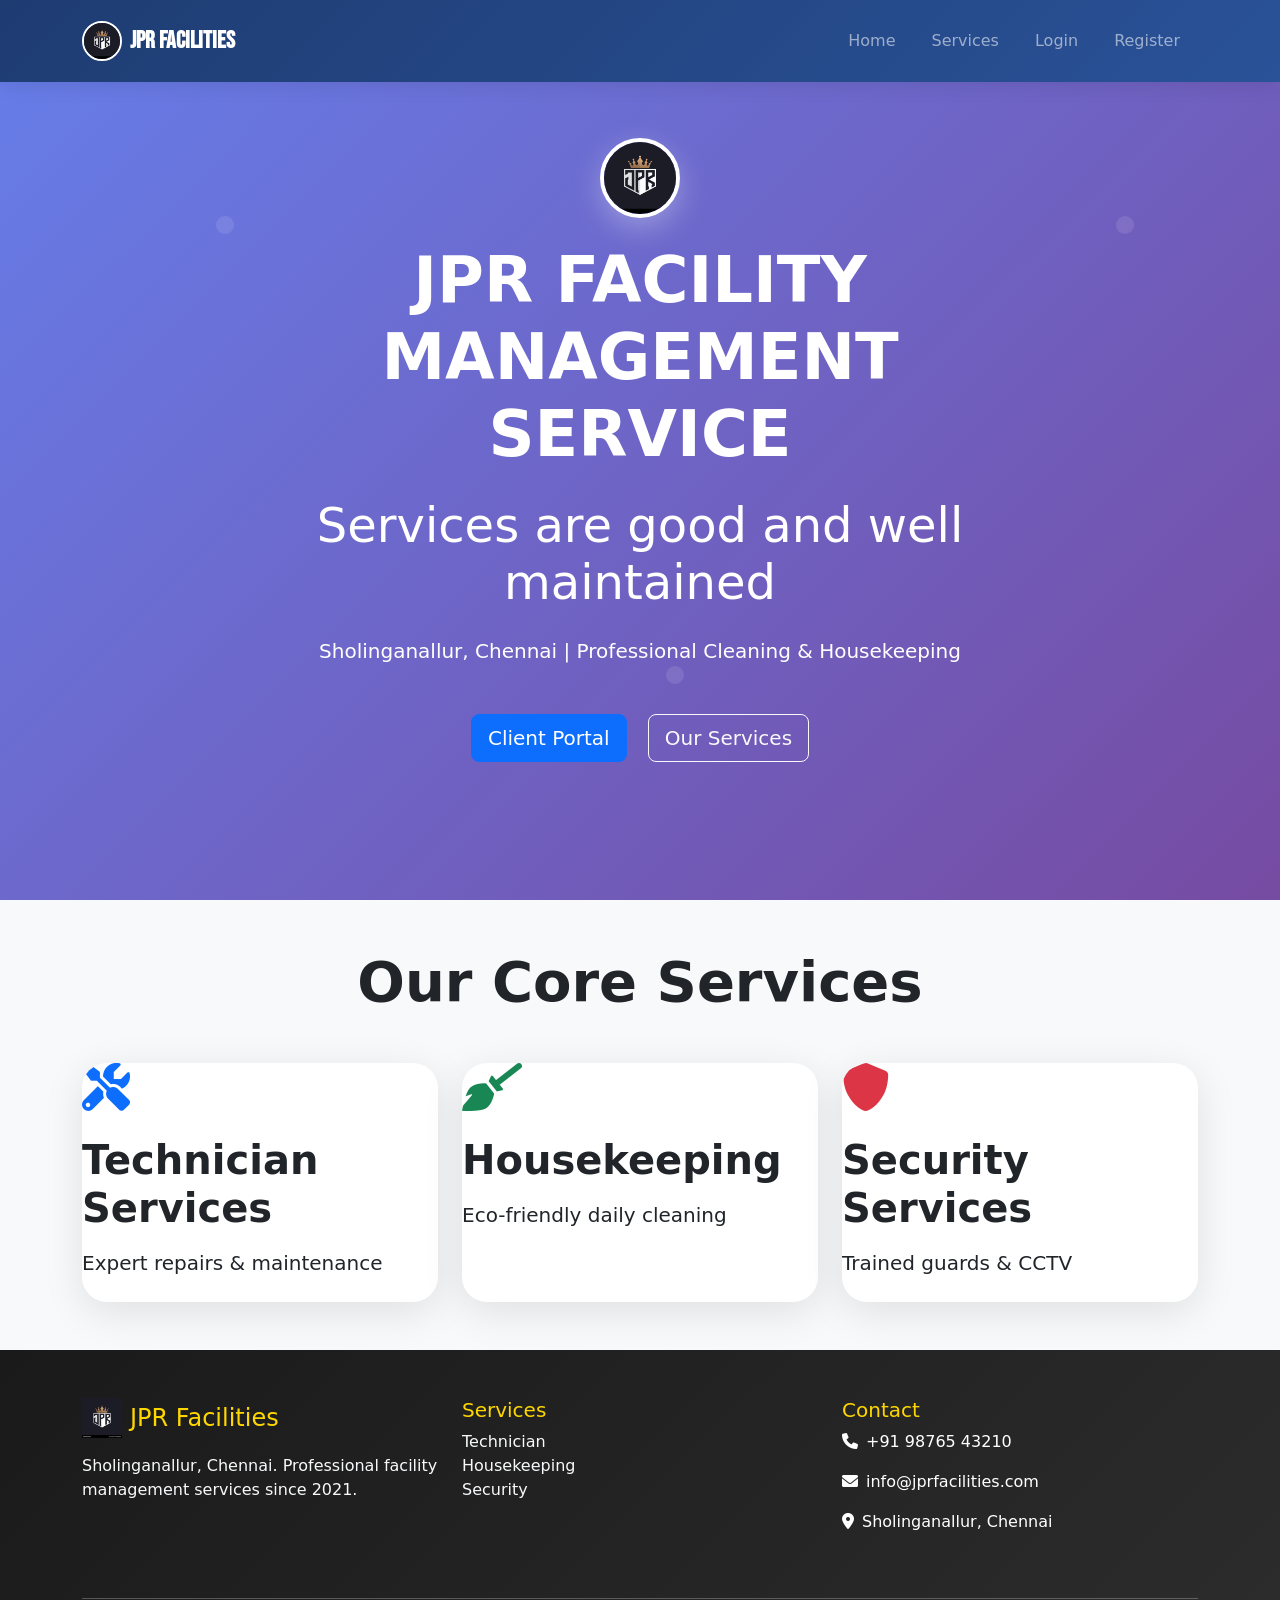
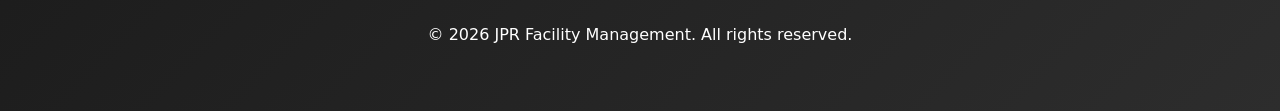
<file: index.html>
<!DOCTYPE html>
<html lang="en">
<head>
    <meta charset="UTF-8">
    <meta name="viewport" content="width=device-width, initial-scale=1.0">
    <title>JPR Facility Management Service - Sholinganallur</title>
    
    <!-- Bootstrap 5 CSS -->
    <link href="https://cdn.jsdelivr.net/npm/bootstrap@5.3.3/dist/css/bootstrap.min.css" rel="stylesheet">
    <!-- Google Fonts -->
    <link href="https://fonts.googleapis.com/css2?family=Poppins:wght@300;400;600;700&family=Bebas+Neue&display=swap" rel="stylesheet">
    <!-- Custom CSS -->
    <link rel="stylesheet" href="style.css">
    <link rel="stylesheet" href="https://cdnjs.cloudflare.com/ajax/libs/font-awesome/6.0.0/css/all.min.css">
</head>
<body>
    <!-- Navigation Bar -->
    <nav class="navbar navbar-expand-lg navbar-dark fixed-top">
        <div class="container">
            <a class="navbar-brand d-flex align-items-center" href="index.html">
                <img src="jpr.jpg" class="navbar-logo me-2" alt="JPR Logo" height="40" width="40">
                <span class="navbar-brand-text">JPR Facilities</span>
            </a>
            <button class="navbar-toggler" type="button" data-bs-toggle="collapse" data-bs-target="#navbarNav">
                <span class="navbar-toggler-icon"></span>
            </button>
            <div class="collapse navbar-collapse" id="navbarNav">
                <ul class="navbar-nav ms-auto">
                    <li class="nav-item">
                        <a class="nav-link" href="#home">Home</a>
                    </li>
                    <li class="nav-item">
                        <a class="nav-link" href="#services">Services</a>
                    </li>
                    <li class="nav-item">
                        <a class="nav-link" href="login.html">Login</a>
                    </li>
                    <li class="nav-item">
                        <a class="nav-link" href="register.html">Register</a>
                    </li>
                </ul>
            </div>
        </div>
    </nav>

    <!-- Hero Section -->
    <section id="home" class="hero-section min-vh-100 d-flex align-items-center text-center text-white">
        <div class="container">
            <div class="row justify-content-center">
                <div class="col-lg-8">
                    <img src="jpr.jpg" class="hero-logo mb-4 mx-auto d-block" alt="JPR Logo" height="80" width="80">
                    <h1 class="display-3 fw-bold mb-4">JPR FACILITY MANAGEMENT SERVICE</h1>
                    <h2 class="display-5 mb-4">Services are good and well maintained</h2>
                    <p class="lead mb-5">Sholinganallur, Chennai | Professional Cleaning & Housekeeping</p>
                    <div>
                        <a href="login.html" class="btn btn-primary btn-lg me-3">Client Portal</a>
                        <a href="#services" class="btn btn-outline-light btn-lg">Our Services</a>
                    </div>
                </div>
            </div>
        </div>
    </section>

    <!-- Services Section with Huge Hover Content -->
    <section id="services" class="services-section py-5 bg-light">
        <div class="container">
            <h2 class="text-center mb-5 display-4 fw-bold">Our Core Services</h2>
            <div class="row g-4">
                <div class="col-lg-4 col-md-6">
                    <div class="service-card h-100 position-relative overflow-hidden">
                        <div class="card-icon mb-4">
                            <i class="fas fa-tools fa-3x text-primary"></i>
                        </div>
                        <h3 class="display-6 mb-3 fw-bold">Technician Services</h3>
                        <p class="lead mb-4">Expert repairs & maintenance</p>
                        
                        <!-- Huge Hover Content -->
                        <div class="hover-content-large">
                            <div class="hover-content-inner p-4">
                                <h4 class="fw-bold mb-3"><i class="fas fa-wrench text-primary me-2"></i>Complete Technician Services</h4>
                                <ul class="list-unstyled mb-4">
                                    <li class="mb-2"><i class="fas fa-check-circle text-success me-2"></i>Plumbing & Pipe Repairs</li>
                                    <li class="mb-2"><i class="fas fa-check-circle text-success me-2"></i>Electrical Wiring & Fixtures</li>
                                    <li class="mb-2"><i class="fas fa-check-circle text-success me-2"></i>AC Servicing & Installation</li>
                                    <li class="mb-2"><i class="fas fa-check-circle text-success me-2"></i>Painting & Wall Repairs</li>
                                    <li class="mb-2"><i class="fas fa-check-circle text-success me-2"></i>Carpentry & Furniture Repair</li>
                                    <li class="mb-2"><i class="fas fa-check-circle text-success me-2"></i>24/7 Emergency Response</li>
                                </ul>
                                <div class="text-center">
                                    <a href="login.html" class="btn btn-primary">Book Technician</a>
                                </div>
                            </div>
                        </div>
                    </div>
                </div>

                <div class="col-lg-4 col-md-6">
                    <div class="service-card h-100 position-relative overflow-hidden">
                        <div class="card-icon mb-4">
                            <i class="fas fa-broom fa-3x text-success"></i>
                        </div>
                        <h3 class="display-6 mb-3 fw-bold">Housekeeping</h3>
                        <p class="lead mb-4">Eco-friendly daily cleaning</p>
                        
                        <!-- Huge Hover Content -->
                        <div class="hover-content-large">
                            <div class="hover-content-inner p-4">
                                <h4 class="fw-bold mb-3"><i class="fas fa-spray-can text-success me-2"></i>Premium Housekeeping</h4>
                                <ul class="list-unstyled mb-4">
                                    <li class="mb-2"><i class="fas fa-check-circle text-success me-2"></i>Deep Cleaning Services</li>
                                    <li class="mb-2"><i class="fas fa-check-circle text-success me-2"></i>Floor Polishing & Waxing</li>
                                    <li class="mb-2"><i class="fas fa-check-circle text-success me-2"></i>Waste Management</li>
                                    <li class="mb-2"><i class="fas fa-check-circle text-success me-2"></i>Window & Glass Cleaning</li>
                                    <li class="mb-2"><i class="fas fa-check-circle text-success me-2"></i>Customized Schedules</li>
                                    <li class="mb-2"><i class="fas fa-check-circle text-success me-2"></i>Eco-Friendly Products</li>
                                </ul>
                                <div class="text-center">
                                    <a href="login.html" class="btn btn-success">Book Cleaning</a>
                                </div>
                            </div>
                        </div>
                    </div>
                </div>

                <div class="col-lg-4 col-md-6">
                    <div class="service-card h-100 position-relative overflow-hidden">
                        <div class="card-icon mb-4">
                            <i class="fas fa-shield-alt fa-3x text-danger"></i>
                        </div>
                        <h3 class="display-6 mb-3 fw-bold">Security Services</h3>
                        <p class="lead mb-4">Trained guards & CCTV</p>
                        
                        <!-- Huge Hover Content -->
                        <div class="hover-content-large">
                            <div class="hover-content-inner p-4">
                                <h4 class="fw-bold mb-3"><i class="fas fa-user-shield text-danger me-2"></i>Professional Security</h4>
                                <ul class="list-unstyled mb-4">
                                    <li class="mb-2"><i class="fas fa-check-circle text-success me-2"></i>24/7 Manned Security</li>
                                    <li class="mb-2"><i class="fas fa-check-circle text-success me-2"></i>CCTV Installation & Monitoring</li>
                                    <li class="mb-2"><i class="fas fa-check-circle text-success me-2"></i>Access Control Systems</li>
                                    <li class="mb-2"><i class="fas fa-check-circle text-success me-2"></i>Security Patrols</li>
                                    <li class="mb-2"><i class="fas fa-check-circle text-success me-2"></i>Licensed Personnel</li>
                                    <li class="mb-2"><i class="fas fa-check-circle text-success me-2"></i>Event Security</li>
                                </ul>
                                <div class="text-center">
                                    <a href="login.html" class="btn btn-danger">Book Security</a>
                                </div>
                            </div>
                        </div>
                    </div>
                </div>
            </div>
        </div>
    </section>

    <!-- Footer -->
    <footer class="footer bg-dark text-white py-5">
        <div class="container">
            <div class="row">
                <div class="col-lg-4 mb-4">
                    <div class="d-flex align-items-center mb-3">
                        <img src="jpr.jpg" class="me-2" alt="JPR Logo" height="40" width="40">
                        <h4 class="mb-0">JPR Facilities</h4>
                    </div>
                    <p class="text-light">Sholinganallur, Chennai. Professional facility management services since 2021.</p>
                </div>
                <div class="col-lg-4 mb-4">
                    <h5>Services</h5>
                    <ul class="list-unstyled">
                        <li><a href="#" class="text-light text-decoration-none">Technician</a></li>
                        <li><a href="#" class="text-light text-decoration-none">Housekeeping</a></li>
                        <li><a href="#" class="text-light text-decoration-none">Security</a></li>
                    </ul>
                </div>
                <div class="col-lg-4 mb-4">
                    <h5>Contact</h5>
                    <p><i class="fas fa-phone me-2"></i>+91 98765 43210</p>
                    <p><i class="fas fa-envelope me-2"></i>info@jprfacilities.com</p>
                    <p><i class="fas fa-map-marker-alt me-2"></i>Sholinganallur, Chennai</p>
                </div>
            </div>
            <hr class="my-4">
            <div class="text-center">
                <p>&copy; 2026 JPR Facility Management. All rights reserved.</p>
            </div>
        </div>
    </footer>

    <!-- Bootstrap JS -->
    <script src="https://cdn.jsdelivr.net/npm/bootstrap@5.3.3/dist/js/bootstrap.bundle.min.js"></script>
    <script src="script.js"></script>
</body>
</html>
</file>
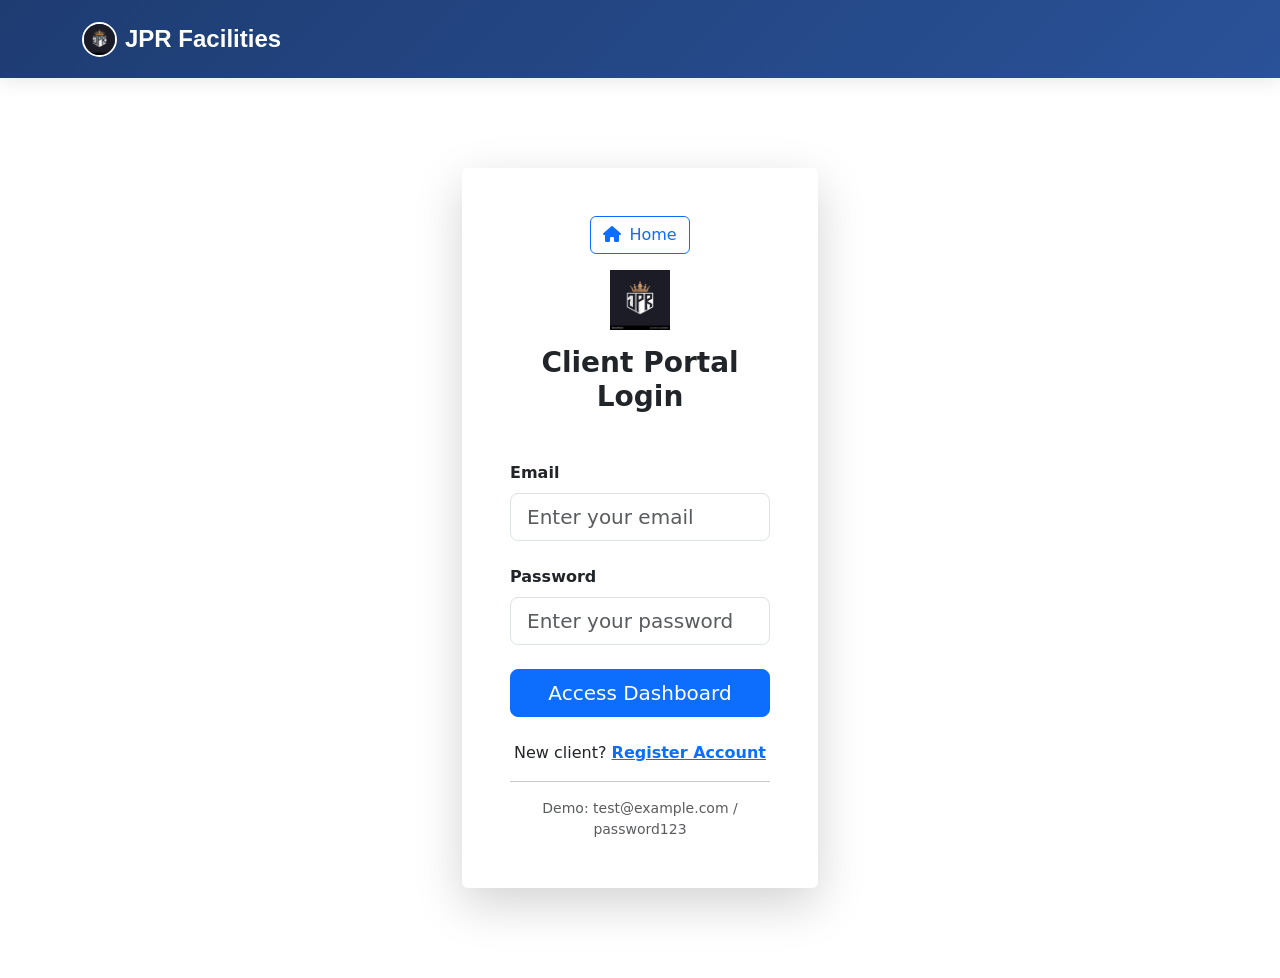
<file: login.html>
<!DOCTYPE html>
<html lang="en">
<head>
    <meta charset="UTF-8">
    <meta name="viewport" content="width=device-width, initial-scale=1.0">
    <title>Login - JPR Facility Management</title>
    <link href="https://cdn.jsdelivr.net/npm/bootstrap@5.3.3/dist/css/bootstrap.min.css" rel="stylesheet">
    <link href="https://fonts.googleapis.com/css2?family=Poppins:wght@300;400;600;700&display=swap" rel="stylesheet">
    <link rel="stylesheet" href="style.css">
    <link rel="stylesheet" href="https://cdnjs.cloudflare.com/ajax/libs/font-awesome/6.0.0/css/all.min.css">
</head>
<body class="bg-gradient">
    <!-- Navigation Bar -->
    <nav class="navbar navbar-expand-lg navbar-dark">
        <div class="container">
            <a class="navbar-brand d-flex align-items-center" href="index.html">
                <img src="jpr.jpg" class="navbar-logo me-2" alt="JPR Logo" height="35" width="35">
                <span class="navbar-brand-text">JPR Facilities</span>
            </a>
        </div>
    </nav>

    <div class="container">
        <div class="row justify-content-center align-items-center min-vh-100 py-5">
            <div class="col-md-6 col-lg-4">
                <div class="card shadow-lg border-0">
                    <div class="card-body p-5">
                        <div class="text-center mb-5">
                            <a href="index.html" class="btn btn-outline-primary mb-3">
                                <i class="fas fa-home me-2"></i>Home
                            </a>
                            <img src="jpr.jpg" class="logo-img mx-auto d-block mb-3" alt="JPR Logo" height="60" width="60">
                            <h1 class="h3 fw-bold">Client Portal Login</h1>
                        </div>
                        <form id="loginForm">
                            <div class="mb-4">
                                <label class="form-label fw-bold">Email</label>
                                <input type="email" class="form-control form-control-lg" id="email" placeholder="Enter your email" required>
                            </div>
                            <div class="mb-4">
                                <label class="form-label fw-bold">Password</label>
                                <input type="password" class="form-control form-control-lg" id="password" placeholder="Enter your password" required>
                            </div>
                            <button type="submit" class="btn btn-primary btn-lg w-100">Access Dashboard</button>
                        </form>
                        <div class="text-center mt-4">
                            <p>New client? <a href="register.html" class="text-primary fw-bold">Register Account</a></p>
                            <hr>
                            <p class="text-muted small mb-0">Demo: test@example.com / password123</p>
                        </div>
                    </div>
                </div>
            </div>
        </div>
    </div>

    <script src="https://cdn.jsdelivr.net/npm/bootstrap@5.3.3/dist/js/bootstrap.bundle.min.js"></script>
    <script src="script.js"></script>
</body>
</html>
</file>
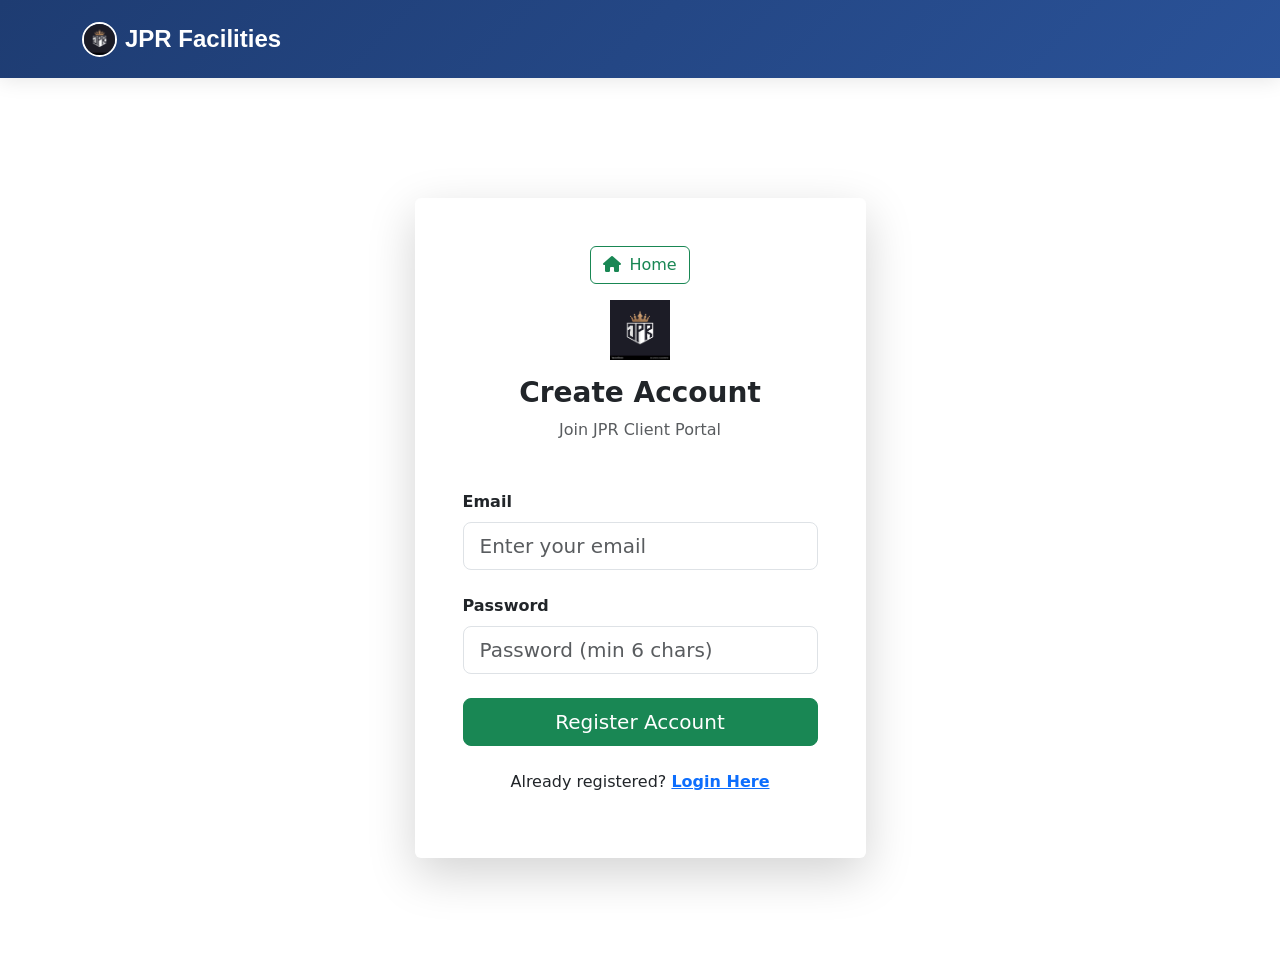
<file: register.html>
<!DOCTYPE html>
<html lang="en">
<head>
    <meta charset="UTF-8">
    <meta name="viewport" content="width=device-width, initial-scale=1.0">
    <title>Register - JPR Facility Management</title>
    <link href="https://cdn.jsdelivr.net/npm/bootstrap@5.3.3/dist/css/bootstrap.min.css" rel="stylesheet">
    <link href="https://fonts.googleapis.com/css2?family=Poppins:wght@300;400;600;700&display=swap" rel="stylesheet">
    <link rel="stylesheet" href="style.css">
    <link rel="stylesheet" href="https://cdnjs.cloudflare.com/ajax/libs/font-awesome/6.0.0/css/all.min.css">
</head>
<body class="bg-gradient">
    <!-- Navigation Bar -->
    <nav class="navbar navbar-expand-lg navbar-dark">
        <div class="container">
            <a class="navbar-brand d-flex align-items-center" href="index.html">
                <img src="jpr.jpg" class="navbar-logo me-2" alt="JPR Logo" height="35" width="35">
                <span class="navbar-brand-text">JPR Facilities</span>
            </a>
        </div>
    </nav>

    <div class="container">
        <div class="row justify-content-center align-items-center min-vh-100 py-5">
            <div class="col-md-6 col-lg-5">
                <div class="card shadow-lg border-0">
                    <div class="card-body p-5">
                        <div class="text-center mb-5">
                            <a href="index.html" class="btn btn-outline-success mb-3">
                                <i class="fas fa-home me-2"></i>Home
                            </a>
                            <img src="jpr.jpg" class="logo-img mx-auto d-block mb-3" alt="JPR Logo" height="60" width="60">
                            <h1 class="h3 fw-bold">Create Account</h1>
                            <p class="text-muted">Join JPR Client Portal</p>
                        </div>
                        <form id="registerForm">
                            <div class="mb-4">
                                <label class="form-label fw-bold">Email</label>
                                <input type="email" class="form-control form-control-lg" id="regEmail" placeholder="Enter your email" required>
                            </div>
                            <div class="mb-4">
                                <label class="form-label fw-bold">Password</label>
                                <input type="password" class="form-control form-control-lg" id="regPassword" placeholder="Password (min 6 chars)" required minlength="6">
                            </div>
                            <button type="submit" class="btn btn-success btn-lg w-100">Register Account</button>
                        </form>
                        <div class="text-center mt-4">
                            <p>Already registered? <a href="login.html" class="text-primary fw-bold">Login Here</a></p>
                        </div>
                    </div>
                </div>
            </div>
        </div>
    </div>

    <script src="https://cdn.jsdelivr.net/npm/bootstrap@5.3.3/dist/js/bootstrap.bundle.min.js"></script>
    <script src="script.js"></script>
</body>
</html>
</file>
<file: style.css>
/* Navigation */
.navbar {
    background: linear-gradient(135deg, #1e3c72 0%, #2a5298 100%);
    box-shadow: 0 2px 20px rgba(0,0,0,0.1);
    padding: 1rem 0;
}

.navbar-brand-text {
    font-family: 'Bebas Neue', sans-serif;
    font-size: 1.5rem;
    font-weight: 700;
}

.navbar-logo {
    border-radius: 50%;
    border: 2px solid white;
}

.nav-link {
    font-weight: 500;
    margin: 0 10px;
    transition: color 0.3s;
}

.nav-link:hover {
    color: #ffd700 !important;
}

/* Hero */
.hero-section {
    background: linear-gradient(135deg, #667eea 0%, #764ba2 100%);
    position: relative;
    overflow: hidden;
}

.hero-logo {
    border-radius: 50%;
    border: 4px solid white;
    box-shadow: 0 10px 30px rgba(255,255,255,0.3);
}

.hero-section::before {
    content: '';
    position: absolute;
    top: 0;
    left: 0;
    right: 0;
    bottom: 0;
    background: url('data:image/svg+xml,<svg xmlns="http://www.w3.org/2000/svg" viewBox="0 0 100 100"><defs><pattern id="grain" width="100" height="100" patternUnits="userSpaceOnUse"><circle cx="25" cy="25" r="1" fill="white" opacity="0.1"/><circle cx="75" cy="75" r="1" fill="white" opacity="0.1"/></pattern></defs><rect width="100" height="100" fill="url(%23grain)"/></svg>');
    pointer-events: none;
}

/* Service Cards - HUGE Hover Effect */
.service-card {
    background: white;
    border-radius: 25px;
    box-shadow: 0 10px 40px rgba(0,0,0,0.1);
    transition: all 0.5s cubic-bezier(0.25, 0.46, 0.45, 0.94);
    overflow: hidden;
    border: none;
    height: 100%;
}

.service-card:hover {
    transform: translateY(-25px) scale(1.05);
    box-shadow: 0 35px 80px rgba(0,0,0,0.25);
}

.card-icon i {
    transition: transform 0.4s ease;
}

.service-card:hover .card-icon i {
    transform: scale(1.2) rotate(10deg);
}

.hover-content-large {
    position: absolute;
    bottom: -100%;
    left: 0;
    right: 0;
    background: linear-gradient(135deg, #f8f9ff 0%, #e8f4ff 100%);
    transform: translateY(100%);
    transition: all 0.5s cubic-bezier(0.25, 0.46, 0.45, 0.94);
    z-index: 10;
    border-top: 4px solid;
}

.service-card:hover .hover-content-large {
    bottom: 0;
    transform: translateY(0);
}

.service-card:nth-child(1):hover .hover-content-large {
    border-color: #007bff;
}

.service-card:nth-child(2):hover .hover-content-large {
    border-color: #28a745;
}

.service-card:nth-child(3):hover .hover-content-large {
    border-color: #dc3545;
}

/* Background Gradient */
.bg-gradient {
    background: linear-gradient(135deg, #f5f7fa 0%, #c3cfe2 100%);
    min-height: 100vh;
}

/* Footer */
.footer {
    background: linear-gradient(135deg, #1a1a1a 0%, #2d2d2d 100%);
}

.footer h4, .footer h5 {
    color: #ffd700;
}

.footer a {
    transition: color 0.3s;
}

.footer a:hover {
    color: #007bff !important;
}

/* Responsive */
@media (max-width: 768px) {
    .navbar-brand-text {
        font-size: 1.2rem;
    }
    
    .service-card:hover {
        transform: translateY(-15px) scale(1.02);
    }
    
    .hover-content-large {
        position: relative !important;
        bottom: 0 !important;
        transform: none !important;
        border-top: 3px solid;
        min-height: 200px;
    }
}
</file>
